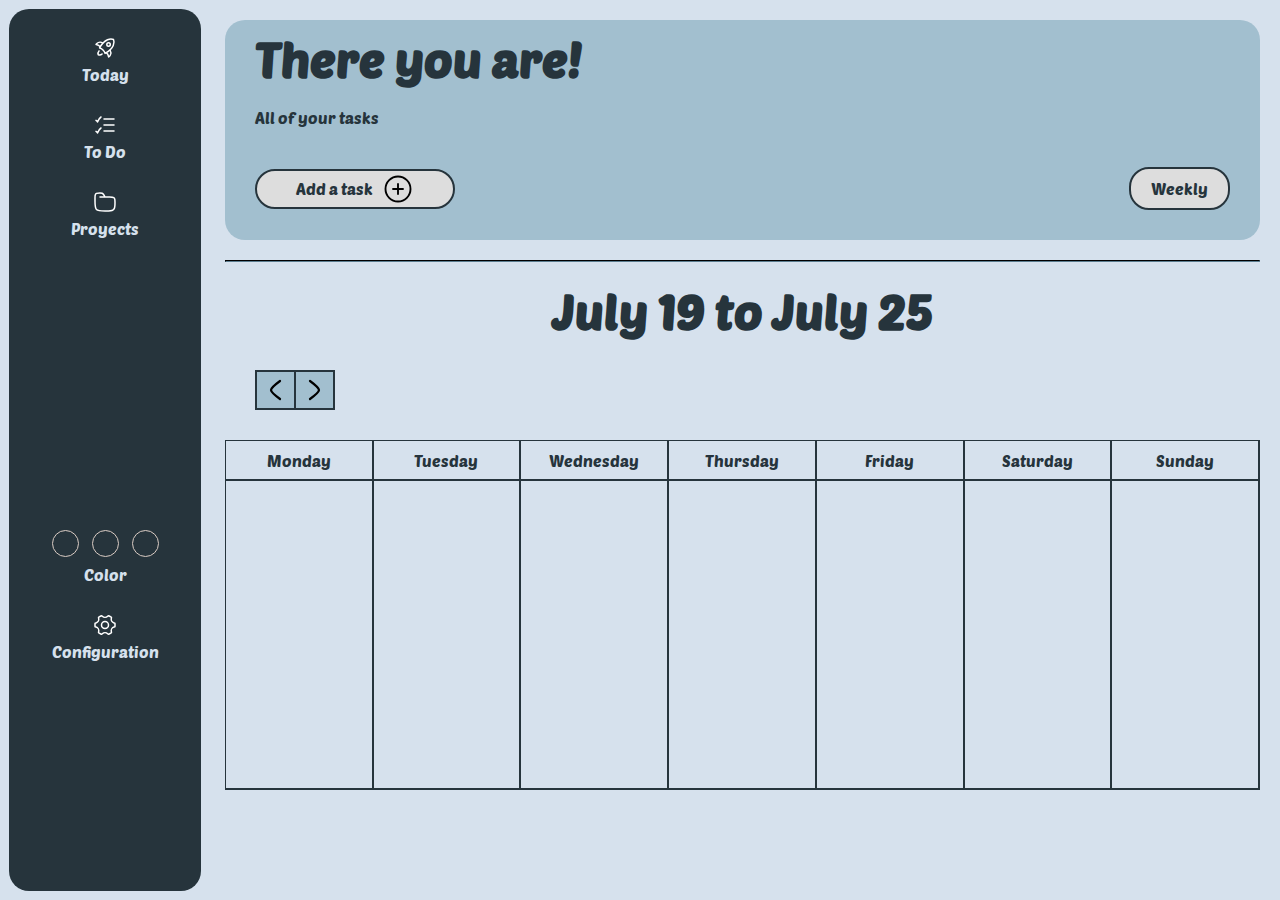
<file: todo/index.html>
<!DOCTYPE html>
<html lang="en">
<head>
    <meta charset="UTF-8">
    <meta name="viewport" content="width=device-width, initial-scale=1.0">
    <title>What's next</title>
    <link rel="stylesheet" href="style.css">
    <link rel="icon" href="../todolist.svg">
</head>
<body>    
    <div class="window">
        <div class="loader">
            <div class="square" id="sq1"></div>
            <div class="square" id="sq2"></div>
            <div class="square" id="sq3"></div>
            <div class="square" id="sq4"></div>
            <div class="square" id="sq5"></div>
            <div class="square" id="sq6"></div>
            <div class="square" id="sq7"></div>
            <div class="square" id="sq8"></div>
            <div class="square" id="sq9"></div>
          </div>
    </div>
    <nav>
        <div>
            <a href="../today/index.html"><div class="side"><img src="../startup.svg" alt=""><span>Today</span></div></a>
            <a href="../todo/index.html"><div class="side"><img src="../todolist.svg" alt=""><span>To Do</span></div></a>
            <a href="../projects/index.html"><div class="side"><img src="../projects.svg" alt=""><span>Proyects</span></div></a>
        </div>
        <div class="space"></div>
        <div class="space"></div>
        <div class="space"></div>
        <div class="side colores">
            <div>
                <div class="paleta default"></div>
                <div class="paleta femenino"></div>
                <div class="paleta masculino"></div>
            </div>
            <span>Color</span>
        </div>
        <a href="../settings/index.html"><div class="side "><img src="../settings.svg" alt=""><span>Configuration</span></div></a>
    </nav>
    <main>
        <div class="container">
            <h1>There you are!</h1>
            <p>All of your tasks</p>
            <div class="flex">
                <button class="agregar">Add a task<div class="space"></div><img src="../add.svg" alt="add"></button>
                <div class="vista">
                    <div class="active">Weekly</div>
                    <div class="show">Daily</div>
                    <div class="show">Weekly</div>
                    <div class="show">Monthly</div>
                </div>
            </div>
        </div>
        <hr>
        <h1 class="titulo"></h1>
        <div id="right-left">
            <img src="../left.svg" alt="Left" id="left">
            <div></div>
            <img src="../right.svg" alt="Right" id="right">
        </div>
        <div class="div container">
            <img src="../add.svg" alt="add" class="cerrar">
            <h2>Add a task</h2>
            <form action="">
                <div class="input-container">
                    <input placeholder="Name" class="input-field" type="text" name="name">
                    <label for="input-field" class="input-label">Name</label>
                    <span class="input-highlight"></span>
                </div>
                <label for="date">Date
                    <input id="date" type="date" class="container inp" name="date">
                </label>
                <label for="time">Time
                    <input type="time" class="container inp" name="time">
                </label>
                <label for="ur">Urgent
                    <input id="ur" type="checkbox" class="input" name="urgent">
                </label>
                <hr>
                <input type="submit" value="Submit" class="input">
            </form>
        </div>
        <div class="grid"></div>
    </main>
    <script src="index.js"></script>
    
</body>
</html>
</file>
<file: todo/style.css>
@import url('https://fonts.googleapis.com/css2?family=Anton&family=Freeman&family=Open+Sans:ital,wght@0,300..800;1,300..800&family=Poetsen+One&display=swap');


:root{
    --paleta-masc0:#022720;
    --paleta-masc1:#C6C764;
    --paleta-masc2:#5E7444;
    --paleta-masc3:#0D662F;
    --paleta-masc4:#AE9F3B;
    --paleta-masc5:#80A42A;

    --paleta-fem0:#463668;
    --paleta-fem1:#F1DAD1;
    --paleta-fem2:#8C7BB6;
    --paleta-fem3:#B685BA;
    --paleta-fem4:#E294B4;
    --paleta-fem5:#8C7BB6;

    --paleta-n0:#26343C;
    --paleta-n1:#D6E1ED;
    --paleta-n2:#71858F;
    --paleta-n3:#435469;
    --paleta-n4:#A2BFCF;
    --paleta-n5:#DDDDDD;

    --usando0: #26343C;
    --usando1:#D6E1ED;
    --usando2:#71858F;
    --usando3:#435469;
    --usando4:#A2BFCF;
    --usando5:#DDDDDD;

}
*{
    box-sizing: border-box;
    margin: 0;
    padding: 0;
}
*:focus{
    outline: none;
    border: none;
}
body{
    background: var(--usando1);
    font-family: "Poetsen One", open;
    color:var(--usando0);
    overflow-x: hidden;
    
    
}
h2{
    margin:20px 0;
}
p{
    text-align: justify;
}
::-webkit-scrollbar{
    background: var(--usando1);
    width:0.5rem;
   
}
::-webkit-scrollbar-thumb{
    background-color: var(--usando0);
    border-radius: 5px;

}
.container{
    background: /*var(--palette2)*/ var(--usando4);
    border-radius: 20px;
    padding: 10px 30px;
    
}

/*----------------------PANTALLA DE CARGA---------*/


.window{
    width:100vw;
    height:100vh;
    background-color: rgb(71, 71, 71);
    display: flex;
    align-items: center;
    justify-content: center;
    z-index: 10;
}
.load{
    width:100px;
    height:100px;
    display: inline;
    position: fixed;
    top:50%;
    left: calc(50% - 50px);
    transform: translate(-50%, -50%);
}
@keyframes loader_5191 {
  from {
    opacity: 0;
  }

  to {
    opacity: 1;
  }
}

.square {
  background: #ddd;
  width: 10px;
  height: 10px;
  position: absolute;
  top: 50%;
  left: 50%;
  margin-top: -5px;
  margin-left: -5px;
}

#sq1 {
  margin-top: -25px;
  margin-left: -25px;
  animation: loader_5191 675ms ease-in-out 0s infinite alternate;
}

#sq2 {
  margin-top: -25px;
  animation: loader_5191 675ms ease-in-out 75ms infinite alternate;
}

#sq3 {
  margin-top: -25px;
  margin-left: 15px;
  animation: loader_5191 675ms ease-in-out 150ms infinite;
}

#sq4 {
  margin-left: -25px;
  animation: loader_5191 675ms ease-in-out 225ms infinite;
}

#sq5 {
  animation: loader_5191 675ms ease-in-out 300ms infinite;
}

#sq6 {
  margin-left: 15px;
  animation: loader_5191 675ms ease-in-out 375ms infinite;
}

#sq7 {
  margin-top: 15px;
  margin-left: -25px;
  animation: loader_5191 675ms ease-in-out 450ms infinite;
}

#sq8 {
  margin-top: 15px;
  animation: loader_5191 675ms ease-in-out 525ms infinite;
}

#sq9 {
  margin-top: 15px;
  margin-left: 15px;
  animation: loader_5191 675ms ease-in-out 600ms infinite;
}
  
/*-----------------------BARRA LATERAL----------------------*/
nav{
    grid-column: 1;
    width:15vw;
    height:98vh;
    position:fixed;
    background: var(--usando0);
    margin:1vh;
    border-radius: 20px;    
    
    padding:20px;
    
    
}


nav a{
    text-decoration: none;
}
hr{
    margin:20px 0;
    border-color: var(--usando0);
}
.paleta{
    
    width:27px;
    height:27px;
    margin: 5px;
    
    display: inline-block;
    border:1px solid var(--usando1);
    border-radius: 50%;
    filter:invert(100%);
    border:1px solid var(--usando0);
}

.default:hover{
    cursor: pointer;
    background: linear-gradient(#26343C,
    #435469,
    #71858F,
    #A2BFCF,
    #D6E1ED,
    #DDDDDD);
}
.femenino:hover{
    cursor: pointer;
    background: linear-gradient(#463668,
    #8C7BB6,
    #8C7BB6,
    #B685BA,
    #E294B4,
    #F1DAD1
    );
}
.masculino:hover{
    cursor: pointer;
    background: linear-gradient(#022720,
    #0D662F,
    #5E7444,
    #80A42A,
    #C6C764,   
    #AE9F3B
    );
}
/*linear-gradient(var(--paleta-masc1),var(--paleta-masc2),var(--paleta-masc3),var(--paleta-masc4))*/
.side{
    width:100%;
    height: auto;
    padding:2px;
    border-radius: 20px;
    
    margin: 20px 0;
    transition: all .3s ease-in-out;
    display: flex;
    flex-direction: column;
    align-items: center;
    color:var(--usando1);
}
.side img{
    margin:5px;
}
.side:first-of-type{
    margin: 0 0 20px 0;
}

.side:hover{
    box-shadow: inset -100px 0 0 0 var(--usando1),inset 100px 0 0 0 var(--usando1) ;
    
    color: var(--usando0)
}
.side:hover img, .side:hover div{
    transition: .3s ease-in-out;
    filter:invert(100%);
}
.space{
    height:9vh;

}
/*---------------------------------------*/


/*------------------------PRINCIPAL----------------------*/

main{
    margin-left: 16vw;
    padding: 20px;
    
}


.container{
    background: /*var(--palette2)*/ var(--usando4);
    border-radius: 20px;
    padding: 10px 30px;
    
}
h1 {
    margin-bottom:20px;
    font-size: 3rem;
    
}
p {
    margin: 20px 0;
}
.agregar{
    font-family: inherit;
    font-size: inherit;
    color: inherit;
    margin: 20px 0;
    width:200px;
    height:40px;
    background: var(--usando5);
    border-radius: 20px;
    border: 2px solid var(--usando0);
    display: flex;
    align-items: center;
    justify-content: center;
    transition: all .3s ease-in-out;
}
.space{
    width:10px;
}
.agregar img{
    filter:invert(100%);
    width:30px;
}

.agregar:hover{
    box-shadow: inset -100px 0 0 0 var(--usando0),inset 100px 0 0 0 var(--usando0) ;
    transform: scale(1.2)translateX(10px);
    color: var(--usando1);
    cursor: pointer;
    border: 2px solid var(--usando5);

}
.agregar:hover img{
    transition: all .3s ease-in-out;
    filter:invert(0);
}
.flex{
    
    display: flex;
    align-items: center;
    justify-content: space-between;

}
.vista{
    margin: 20px 0;
    padding:5px 20px;
    
    background: var(--usando5);
    border-radius: 20px;
    border: 2px solid var(--usando0);
    display: flex;
    flex-direction: column;
    align-items: center;
    justify-content: center;
    transition: all .3s ease-in-out;

}

.show{
    display:none;
    z-index:1;
}
.vista div{
    margin:5px 0;
    
}
.vista div:hover{
    transition: all .3s ease-in-out;
    transform: scale(1.3);
    
}
.vista:hover{
    
    box-shadow: inset -100px 0 0 0 var(--usando0),inset 100px 0 0 0 var(--usando0) ;
    transform: scale(1.2)translateX(-10px);
    color: var(--usando1);
    border: 2px solid var(--usando5);
    cursor: pointer;

    
    
}
.grid{
    display:grid;
    grid-template-columns: repeat(7, 1fr);
    border-right: 1px solid var(--usando0);    
    border-bottom: 1px solid var(--usando0);
    min-height: 350px;
    
}
.info{
    padding:10px;
    height:calc(100% - 40px);
    border: 1px solid var(--usando0);
    
}

.ref{
    border: 1px solid var(--usando0);
    height:40px;
    display: flex;
    justify-content: center;
    align-items: center;
    font-size: auto;
}

#right-left{
    margin:30px;
    border: 2px solid var(--usando0);
    height:40px;
    width:80px;
    background: var(--usando4);
    display:flex;
    justify-content: space-between;
}
#right-left div{
    height:100%;
    width:0;
    border: 1px solid var(--usando0);
}
#right-left img{
    filter:invert(100%);
    width:100%;
}

#right-left img:hover{
    box-shadow: inset -100px 0 0 0 var(--usando0),inset 100px 0 0 0 var(--usando0) ;
    transition: all .3s ease-in-out;
    filter:invert(0);
    cursor: pointer;
}

.titulo{
    text-align: center;
}

@keyframes abrir {
    0%{
        height:0;
    }
    100%{
        height:auto;
    }
}
@keyframes cerrar {
    0%{
        height:auto;
    }
    100%{
        height:0;
    }
}




/*Inputs*/
/* Input container */
.div{
    overflow: hidden;
    display: none;
    position:fixed;
    left:50%;
    top:50%;
    transform:translate(-50%,-50%);

    width:50vw;
    background: var(--usando1);
    border: 2px solid var(--usando0);
    display:none;
    flex-direction: column;
    justify-content: center;
    align-items: center;
    text-align: center;
    transition: all .3s ease-in-out;
    animation: abrir .3s ease-in-out;
    
}
.inp{
    font-size: inherit;
    font-family: inherit;
    color:inherit;
    width:100%;
    margin:10px 0;
    transition: all .3s ease-in-out;
}
.inp:hover{
    cursor: pointer;
    transform: scale(1.05);
}
.div form button{
    width:100%;
    font-size: 1.5rem;
    font-family: inherit;
    margin:10px 0;

}
.div img{
    width:40px;
    filter:invert(100%);
    transform: rotate(45deg);
    transition: all .3s ease-in-out;
}
.div img:hover{
    cursor: pointer;
    transform: rotate(225deg) scale(1.2);
}
input[type="submit"]{
    color:var(--usando1);
    width:40%;
    height:3rem;
    font-family: inherit;
    font-size: 1.5rem;
    border-radius: 10px;
    background:var(--usando0);
}
input[type="submit"]:hover{
        box-shadow: inset -20vw 0 0 0 var(--usando1),inset 20vw 0 0 0 var(--usando1) ;
        color: var(--usando0);
        transition: all .3s ease-in-out;
        
        cursor: pointer;

}
.input-container {
    position: relative;
    margin: 20px;
  }
  
  /* Input field */
  .input-field {
    color: var(--usando3);
    display: block;
    width: 100%;
    padding: 10px;
    font-size: 16px;
    border: none;
    border-bottom: 2px solid var(--usando3);
    outline: none;
    background-color: transparent;
  }
  
  /* Input label */
  .input-label {
    position: absolute;
    top: 0;
    left: 0;
    font-size: 16px;
    color: rgba(204, 204, 204, 0);
    pointer-events: none;
    transition: all 0.3s ease;
  }
  
  /* Input highlight */
  .input-highlight {
    position: absolute;
    bottom: 0;
    left: 0;
    height: 2px;
    width: 0;
    background-color: var(--usando0);
    transition: all 0.3s ease;
  }
  
  /* Input field:focus styles */
  .input-field:focus + .input-label {
    top: -20px;
    font-size: 12px;
    color: var(--usando0);
  }
  
  .input-field:focus + .input-label + .input-highlight {
    width: 100%;
  }
  
/*---------------------Media Queries------*/

@media  only screen and (max-width:900px){

    nav{
        width:50px;
        padding:5px;
        
        border-radius: 25px;
        overflow-y: hidden;
    }
    .side{
    width:40px;
    height:40px;
    border-radius:50%;
    }
    .side:first-of-type{
        margin-top: 15px;
    }
    .side span{
        display:none;
    }
    .space{
            height:9vh;
        
        }
    .colores{
        display: grid;
        grid-template-columns: 1fr;
        place-items: center;
        
        height:auto;         
        border-radius: 20px;  
    }


        main{
            display:block;
            margin-left: 10vw;
        }

        .separar{
            
            width:100%;
            justify-items: start;
        }
        .colores:hover{
            box-shadow: none ;
            
        }
        .colores:hover .paleta{
            border: 1px solid var(--usando1);
        }

    

}
@media  only screen and (max-height:400px){

    nav{
        width:50px;
        padding:5px;
        
        border-radius: 25px;
        overflow-y: scroll;
    }
    .side{
    width:40px;
    height:40px;
    border-radius:50%;
    }
    .side:first-of-type{
        margin-top: 15px;
    }
    .side span{
        display:none;
    }
    .space{
            display:none;
        
        }
        .colores:hover{
            box-shadow: none ;
            background: none;
            color: none;
        }

}
</file>
